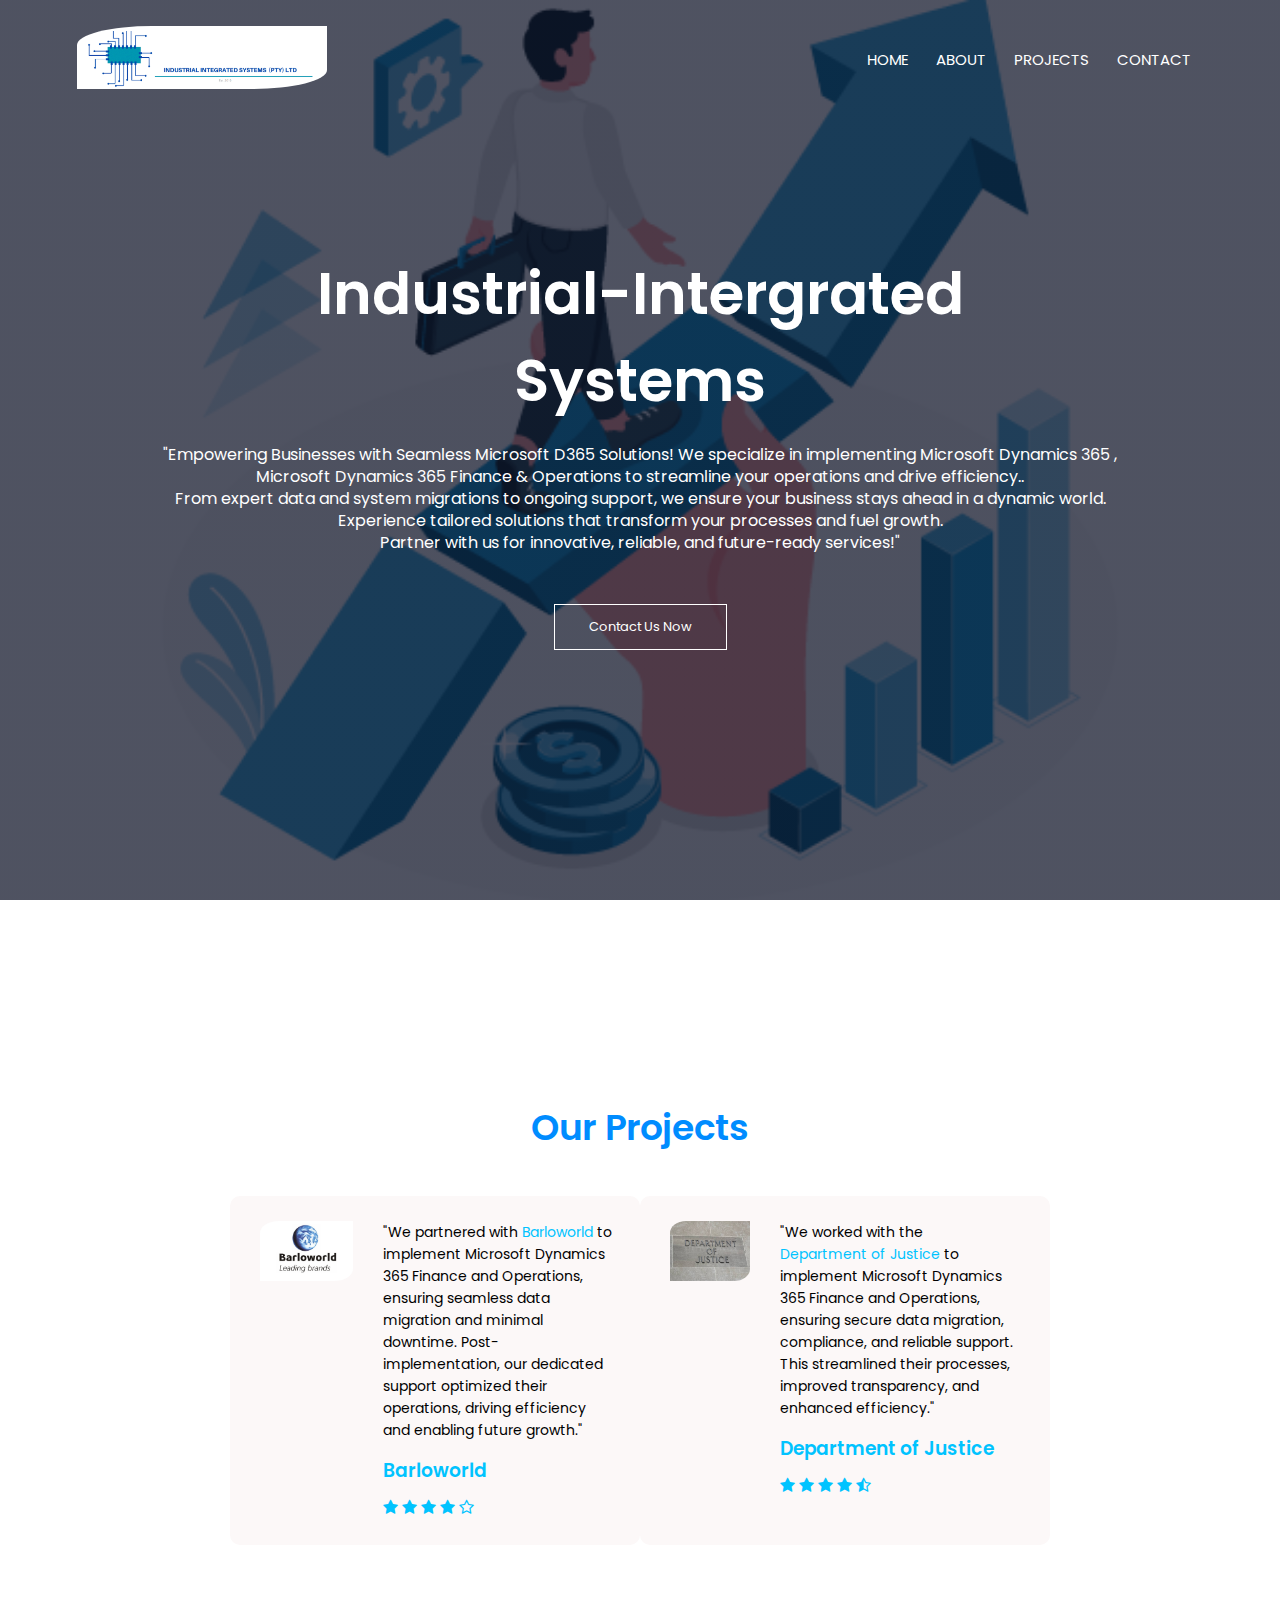
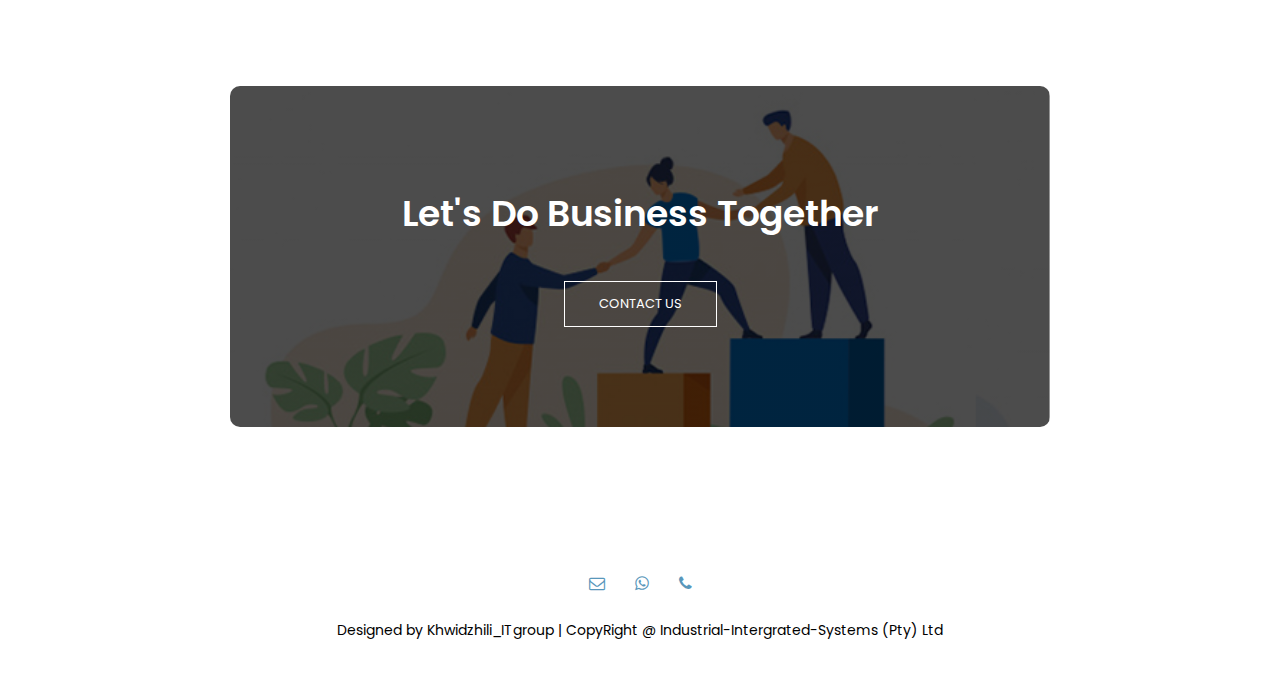
<file: index.html>
<!DOCTYPE html>
<html lang="en">




<head>
    <!--IT WILL MAKE WEBSITE RESPONSIVE--->
    <meta charset="utf-8">
    <meta name="viewport" content="width=device-width, initial-scale=1.0">
  <title>home</title>
     <!--CONNECTING CSS FILE TO HTML--->
    <link rel="stylesheet" href="style.css">
    <!---GOOGLE FONTS FROM GOOGLE---->
    <link href="https://fonts.googleapis.com/css2?family=Lora:ital,wght@0,400;0,500;0,600;0,700;1,400;1,500;1,600;1,700&family=Poppins:wght@100;200;400;500;600;700;800&family=Roboto:wght@100;300;400;500;900&display=swap" rel="stylesheet">
    
    <!---FOR MENUS---->
    <link rel="stylesheet" href="https://stackpath.bootstrapcdn.com/font-awesome/4.7.0/css/font-awesome.min.css">
   
    
</head>
       <body>
           
         <section class="header">
             
           <nav><a href="index.html"><img src="myPhotos/ZimkithaLogo.png" alt=""></a>
               <div class="navigation-links" id="navLinks">
                   <i class="fa fa-times" onclick="hideMenu()"></i>
               <ul>
                   <li><a href="index.html">HOME</a></li>
                    <li><a href="about.html">ABOUT</a></li>
                    
                    <li><a href="projects.html">PROJECTS</a></li>
                    <li><a href="contact.html">CONTACT</a></li>
                   
                   
                   </ul>
               </div>
             
             <i class="fa fa-bars" onclick="showMenu()"></i>
             
             
             
             
             </nav>
             
           <div class="text-box">
             
             <h1>Industrial-Intergrated<br>Systems</h1>
               <p>"Empowering Businesses with Seamless Microsoft D365 Solutions! We specialize in implementing Microsoft Dynamics 365 , <br>Microsoft Dynamics 365 Finance 
                & Operations to streamline
                 your operations and drive efficiency..
                 <br>From expert data and system migrations to ongoing support, we ensure your business stays ahead in a dynamic world. <br>Experience tailored 
                 solutions that transform your processes and fuel growth. <br> Partner with us for innovative, reliable, and future-ready services!"</p>
               <a href="contact.html" class="the-button">Contact Us Now</a>
             
             
             
             </div>
           
           </section>
           
           
           
           <!---OUR OFFERS------>
           <section class="offers">
           
           
           
           <!-----what students say---->
           
           <section class="testimonials">
           
           <h1>Our Projects</h1>
           
           <div class="row">
               <div class="testimonials-col">
               
               <img src="myPhotos/To use.jpg" alt="">
               <div>
                   
                <p>"We partnered with  <span style='color: rgb(0, 195, 255);display: inline-block; animation: move 2s infinite;'>Barloworld</span>  to implement Microsoft Dynamics 365 Finance and Operations, ensuring seamless data migration and minimal downtime. Post-implementation, 
                  our dedicated support optimized their operations, driving efficiency and enabling future growth."</p>
            <h3>Barloworld</h3>
             <i class="fa fa-star"></i>
            <i class="fa fa-star"></i>
            <i class="fa fa-star"></i>
            <i class="fa fa-star"></i>
            <i class="fa fa-star-o"></i>
                   
                   
                   </div>
               
               
               
               </div>
               
               
                <div class="testimonials-col">
               
               <img src="myPhotos/Justice.jpg" alt="">
               <div>

                <style>
                  @keyframes move {
                    0% { transform: translateX(0); }
                    50% { transform: translateX(10px); }
                    100% { transform: translateX(0); }
                  }
                  </style>




                <p> "We worked with the <span style='color: rgb(0, 195, 255);display: inline-block; animation: move 2s infinite;'>Department of Justice</span> to implement Microsoft Dynamics 365 Finance and Operations, 
                  ensuring secure data migration, compliance, and reliable support. 
                  This streamlined their processes, improved transparency, and enhanced efficiency."</p>
            <h3>Department of Justice</h3>
            <i class="fa fa-star"></i>
            <i class="fa fa-star"></i>
            <i class="fa fa-star"></i>
            <i class="fa fa-star"></i>
            <i class="fa fa-star-half-o"></i>
                   
                   
                   </div>
               
               
               
               </div>
               
               
               </div>
           
           </section>
           <section class="cta">
           <h1>Let's Do Business Together</h1>
               <a href="contact.html" class="the-button">CONTACT US</a>
           
           
           
           </section>
           
            <!-------footer------>    
           <section class="footer">
               
               <!----must be removed--->
          
    
           <div class="icons">
               <i class="fa fa-envelope-o"></i>
                <i class="fa fa-whatsapp"></i>
                  <i class="fa fa-phone"></i>
               
               
               </div>
           
               <p>Designed by Khwidzhili_ITgroup | CopyRight @ Industrial-Intergrated-Systems (Pty) Ltd</p>
           </section>
           
           
           
       <!-------JAVASCRIPT FOR THE TOGGLE MENU------>    
           
          <script>
           
           var navLinks = document.getElementById("navLinks");
              
              function showMenu(){
                  navLinks.style.right = "0";
              
              }
               function hideMenu(){
                  navLinks.style.right = "-200px";
              }
                  
           </script> 
           
           
           
           
    
    
    
    </body>
       
       </html>
</file>
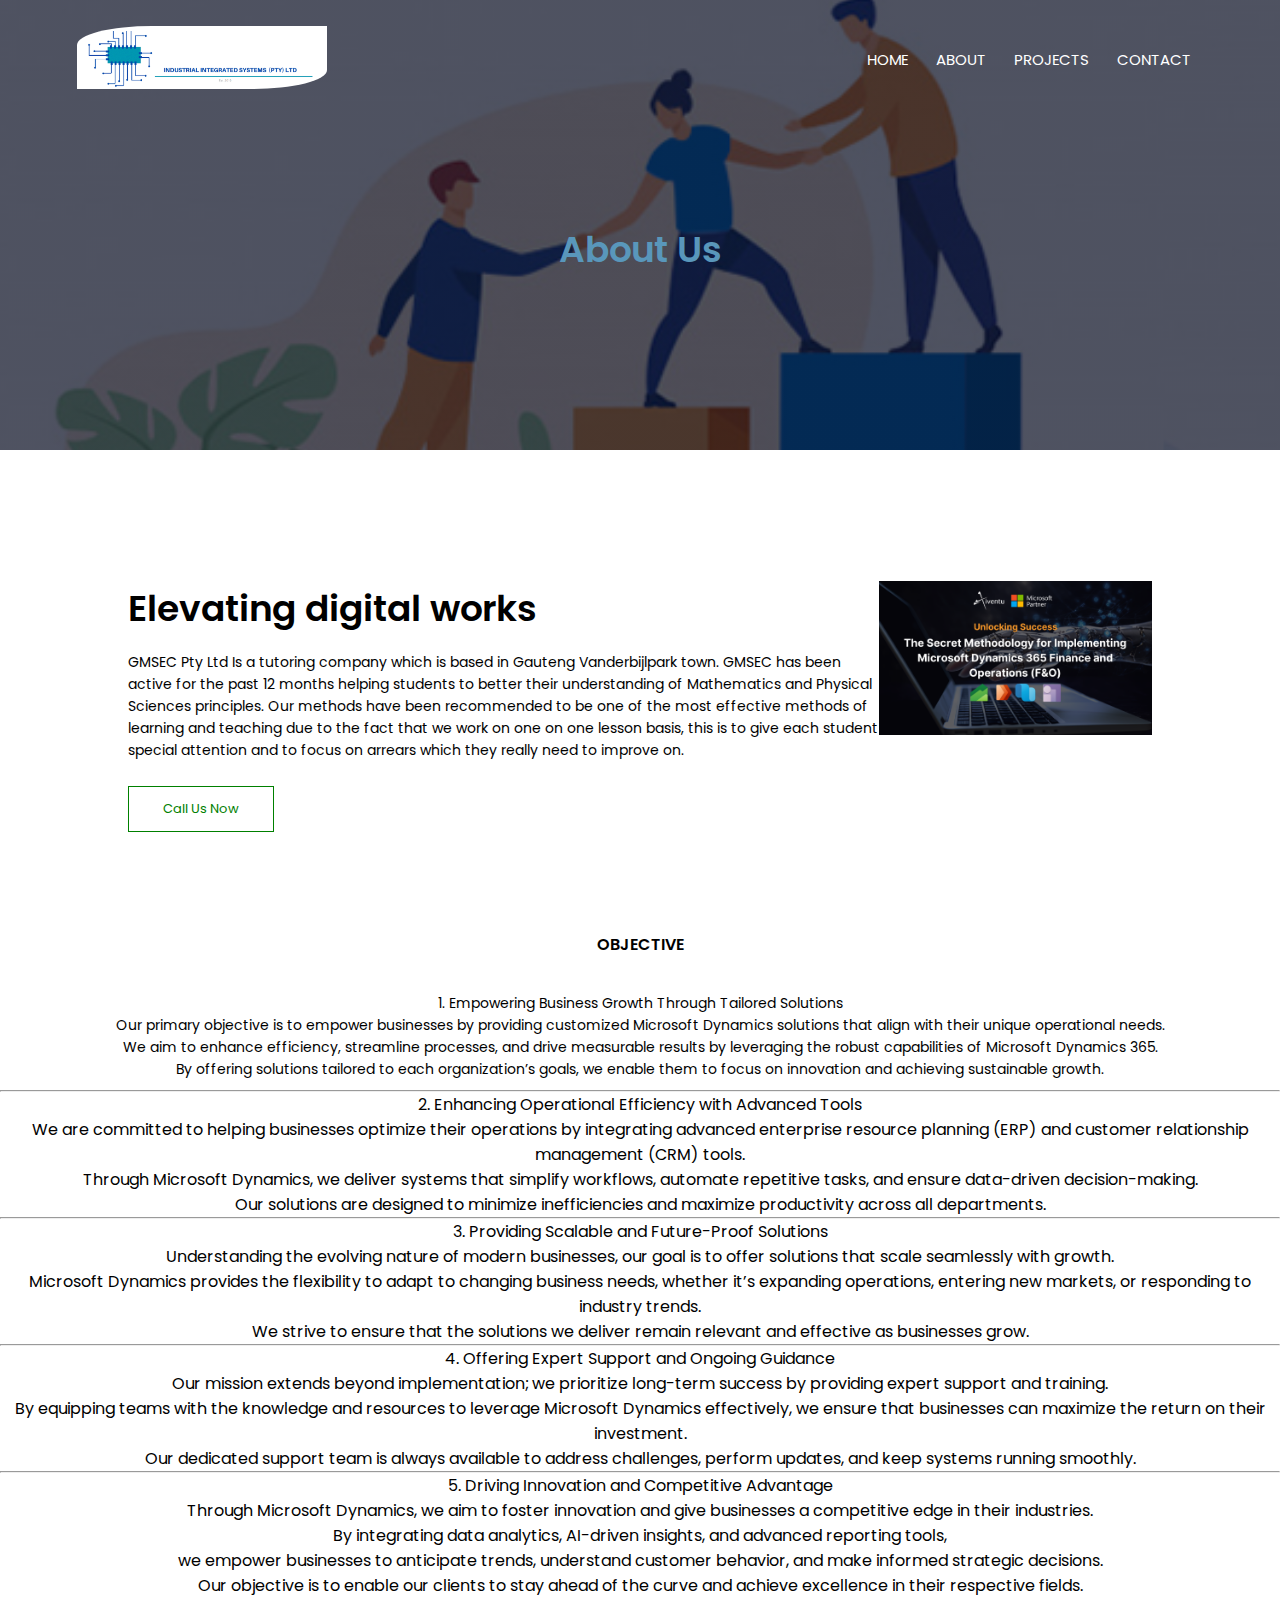
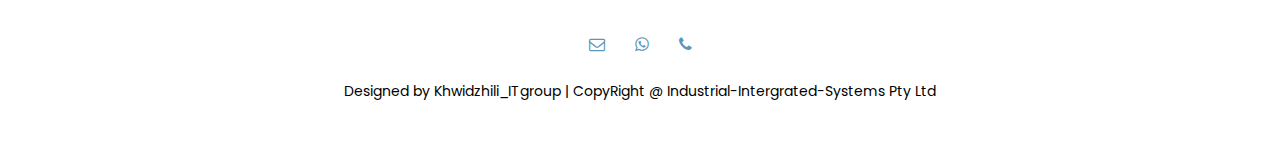
<file: about.html>
<!DOCTYPE html>
<html lang="en">




<head>
    <!--IT WILL MAKE WEBSITE RESPONSIVE--->
    <meta charset="utf-8">
    <meta name="viewport" content="width=device-width, initial-scale=1.0">
  <title>home</title>
     <!--CONNECTING CSS FILE TO HTML--->
    <link rel="stylesheet" href="style.css">
    <!---GOOGLE FONTS FROM GOOGLE---->
    <link href="https://fonts.googleapis.com/css2?family=Lora:ital,wght@0,400;0,500;0,600;0,700;1,400;1,500;1,600;1,700&family=Poppins:wght@100;200;400;500;600;700;800&family=Roboto:wght@100;300;400;500;900&display=swap" rel="stylesheet">
    
    <!---FOR MENUS---->
    <link rel="stylesheet" href="https://stackpath.bootstrapcdn.com/font-awesome/4.7.0/css/font-awesome.min.css">
   
    
</head>
       <body>
           
         <section class="sub-header">
             
           <nav><a href="index.html"><img src="myPhotos/ZimkithaLogo.png" alt=""></a>
               <div class="navigation-links" id="navLinks">
                   <i class="fa fa-times" onclick="hideMenu()"></i>
               <ul>
                   <li><a href="index.html">HOME</a></li>
                    <li><a href="about.html">ABOUT</a></li>
                   
                    <li><a href="projects.html">PROJECTS</a></li>
                    <li><a href="contact.html">CONTACT</a></li>
                   
                   
                   </ul>
               </div>
             
             <i class="fa fa-bars" onclick="showMenu()"></i>
             
             
             
             </nav>
          <h1>About Us</h1>
           
           </section>
           
           <!--------------about us content---->

        <section class="about-us">
            <div class="row">
           <div class="about-col">
            <h1>Elevating digital works</h1>
    <p>GMSEC Pty Ltd Is a tutoring company which is based in
Gauteng Vanderbijlpark town. GMSEC has been active for
the past 12 months helping students to better their
understanding of Mathematics and Physical Sciences
principles. Our methods have been recommended to be one
of the most effective methods of learning and teaching due to
the fact that we work on one on one lesson basis, this is to
give each student special attention and to  focus on arrears
which they really need to improve on.</p>
               <a href="contact.html" class="the-button green-btn">Call Us Now</a>
               
               
            
            
            
            
            </div>
           
           <div class="about-col">
            <img src="myPhotos/rrrrrrrrrrrrrr.png" alt="">
            
            
            </div>
           </div>
           
           </section>
           
           
        
           
            <!-------footer------>    
           <section class="footer">
           <h4>OBJECTIVE</h4>
                  <P>
                    1. Empowering Business Growth Through Tailored Solutions<br>
                    Our primary objective is to empower businesses by providing customized Microsoft Dynamics solutions
                     that align with their unique operational needs. <br>We aim to enhance efficiency, 
                     streamline processes, and drive measurable results by leveraging the robust capabilities of Microsoft Dynamics 
                     365. <br>By offering solutions tailored to each organization’s goals, we enable them to focus 
                     on innovation and achieving sustainable growth.
                     <hr>
                    
                    2. Enhancing Operational Efficiency with Advanced Tools<br>
                    We are committed to helping businesses optimize their operations by integrating advanced enterprise resource planning (ERP) and customer relationship 
                    management (CRM) tools. <br>Through Microsoft Dynamics, we deliver systems that simplify workflows, automate repetitive tasks, and 
                    ensure data-driven decision-making.
                    <br>Our solutions are designed to minimize inefficiencies and maximize productivity across all departments.
                    <hr>
                    3. Providing Scalable and Future-Proof Solutions<br>
                    Understanding the evolving nature of modern businesses, our goal is to offer solutions that scale seamlessly with growth. <br>
                    Microsoft Dynamics provides the flexibility to adapt to changing business needs, whether it’s expanding operations, entering new markets,
                     or responding to industry trends. <br>We strive to ensure that the solutions we deliver remain relevant and effective as businesses grow.
                    <hr>
                    4. Offering Expert Support and Ongoing Guidance<br>
                    Our mission extends beyond implementation; we prioritize long-term success by providing expert support and training. 
                    <br>By equipping teams with the knowledge and resources to leverage Microsoft Dynamics effectively, we ensure that businesses 
                    can maximize the return on their investment. <br>Our dedicated support team is always available to address challenges, perform 
                    updates, and keep systems running smoothly.
                    <hr>
                    5. Driving Innovation and Competitive Advantage<br>
                    Through Microsoft Dynamics, we aim to foster innovation and give businesses a competitive edge in their industries.<br>
                     By integrating data analytics, AI-driven insights, and advanced reporting tools, <br>we empower businesses to anticipate trends, 
                     understand customer behavior, and make informed strategic decisions. <br>Our objective is to enable our clients to stay ahead of the 
                     curve and achieve excellence in their respective fields.





                  </P> 
           <div class="icons">
               <i class="fa fa-envelope-o"></i>
                <i class="fa fa-whatsapp"></i>
                  <i class="fa fa-phone"></i>
               
               
               </div>
           
               <p>Designed by Khwidzhili_ITgroup | CopyRight @ Industrial-Intergrated-Systems Pty Ltd</p>
           </section>
           
           
           
       <!-------JAVASCRIPT FOR THE TOGGLE MENU------>    
           
          <script>
           
           var navLinks = document.getElementById("navLinks");
              
              function showMenu(){
                  navLinks.style.right = "0";
              
              }
               function hideMenu(){
                  navLinks.style.right = "-200px";
              }
                  
           </script> 




           
           
           
           
    
    
    
    </body>
       
       </html>
</file>
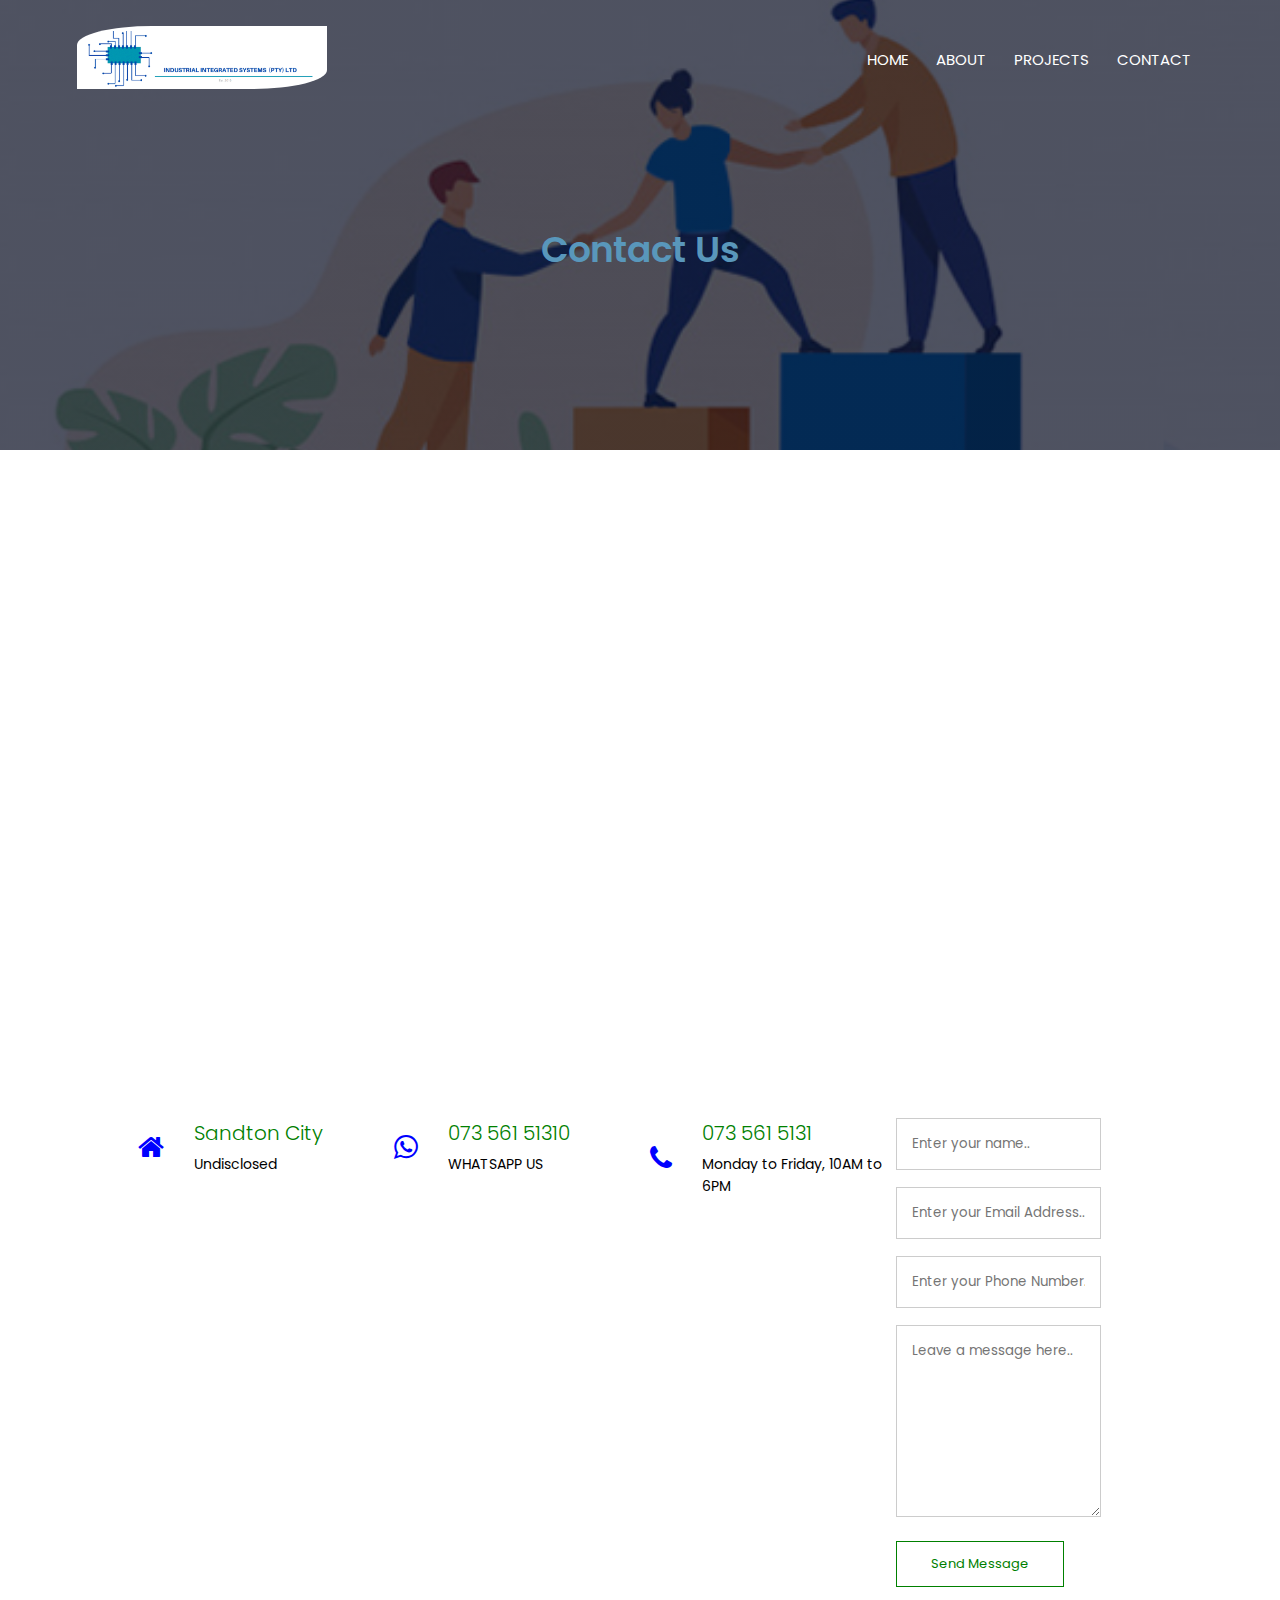
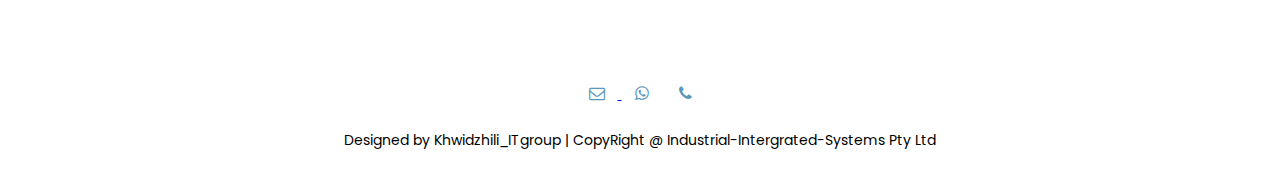
<file: contact.html>
<!DOCTYPE html>
<html lang="en">




<head>
    <!--IT WILL MAKE WEBSITE RESPONSIVE--->
    <meta charset="utf-8">
    <meta name="viewport" content="width=device-width, initial-scale=1.0">
  <title>home</title>
     <!--CONNECTING CSS FILE TO HTML--->
    <link rel="stylesheet" href="style.css">
    <!---GOOGLE FONTS FROM GOOGLE---->
    <link href="https://fonts.googleapis.com/css2?family=Lora:ital,wght@0,400;0,500;0,600;0,700;1,400;1,500;1,600;1,700&family=Poppins:wght@100;200;400;500;600;700;800&family=Roboto:wght@100;300;400;500;900&display=swap" rel="stylesheet">
    
    <!---FOR MENUS---->
    <link rel="stylesheet" href="https://stackpath.bootstrapcdn.com/font-awesome/4.7.0/css/font-awesome.min.css">
   
    
</head>
       <body>
           
         <section class="sub-header">
             
           <nav><a href="index.html"><img src="myPhotos/ZimkithaLogo.png" alt=""></a>
               <div class="navigation-links" id="navLinks">
                   <i class="fa fa-times" onclick="hideMenu()"></i>
               <ul>
                   <li><a href="index.html">HOME</a></li>
                    <li><a href="about.html">ABOUT</a></li>
                    
                    <li><a href="projects.html">PROJECTS</a></li>
                    <li><a href="contact.html">CONTACT</a></li>
                   
                   
                   </ul>
               </div>
             
             <i class="fa fa-bars" onclick="showMenu()"></i>
             
             
             
             </nav>
          <h1>Contact Us</h1>
           
           </section>
           
           <!--------------contact us---->
           <section class= "location">
           
            <iframe src="https://www.google.com/maps/embed?pb=!1m18!1m12!1m3!1d228117.32389562833!2d27.643321611721106!3d-26.701800799742266!2m3!1f0!2f0!3f0!3m2!1i1024!2i768!4f13.1!3m3!1m2!1s0x1e944554b296eba5%3A0x8eefa9dbd9122ebd!2sVanderbijlpark!5e0!3m2!1sen!2sza!4v1641991867204!5m2!1sen!2sza" width="600" height="450" style="border:0;" allowfullscreen="" loading="lazy"></iframe>
           
           
           </section>

           <section class="contact-us">
           <div class="row">
               
               <div class="contact-col">
               <div>
                   <i class="fa fa-home"></i>
                   <span><h5>Sandton City </h5>
                   <P>Undisclosed </P></span>
                   
                   </div>
               
               </div>
               <div class="contact-col">
               <div>
                   <i class="fa fa-whatsapp"></i>
                   <span><h5>073 561 51310</h5>
                    <p>WHATSAPP US</p></span>
                   
                   </div>
                   
                   
              
                   
                   
               
               </div>
               <div class="contact-col">
               <div>
                   <i class="fa fa-phone"></i>
                   <span><h5>073 561 5131</h5>
                    <p>Monday to Friday, 10AM to 6PM</p></span>
                   
                   </div>
               
               </div>
               
               
                <div class="contact-col">
               

        <form action="https://formsubmit.co/khwidzhiliphindulo@gmail.com" method="POST">
                    
                  
                    
                    
            <input type="text" name="name" placeholder="Enter your name.." required>
          
           <input type="email" name="email"  placeholder="Enter your Email Address.." required>
          
           <input type="text" name="phone"  placeholder="Enter your Phone Number.." required> 
          
           <textarea rows="8" name="massage" placeholder="Leave a message here.." required></textarea>
                       
           <button type="submit" class="the-button green-btn">Send Message</button>
                    
                    
        
                    
        </form> 
                    
                    
                    
                    
                    
               
               </div>
               
               
               
               </div>
           
           
           
           
           
           
        
           
           
           </section>
           
           
           
        
           
            <!-------footer------>    
           <section class="footer">
         
                  <P></P> 
           <div class="icons">

            <a href="mailto:khwidzhiliphindulo@gmail.com" ><i class="fa fa-envelope-o"></i>
            
            </a>

              
            <i class="fa fa-whatsapp"></i>
            

            <i class="fa fa-phone"></i>

         
               
               
               </div>
           
           <p>Designed by Khwidzhili_ITgroup | CopyRight @ Industrial-Intergrated-Systems Pty Ltd</p>
           </section>
           
           
           
       <!-------JAVASCRIPT FOR THE TOGGLE MENU------>    
           
          <script>
           
           var navLinks = document.getElementById("navLinks");
              
              function showMenu(){
                  navLinks.style.right = "0";
              
              }
               function hideMenu(){
                  navLinks.style.right = "-200px";
              }
                  
           </script> 
           
           
           
           
    
    
    
    </body>
       
       </html>
</file>
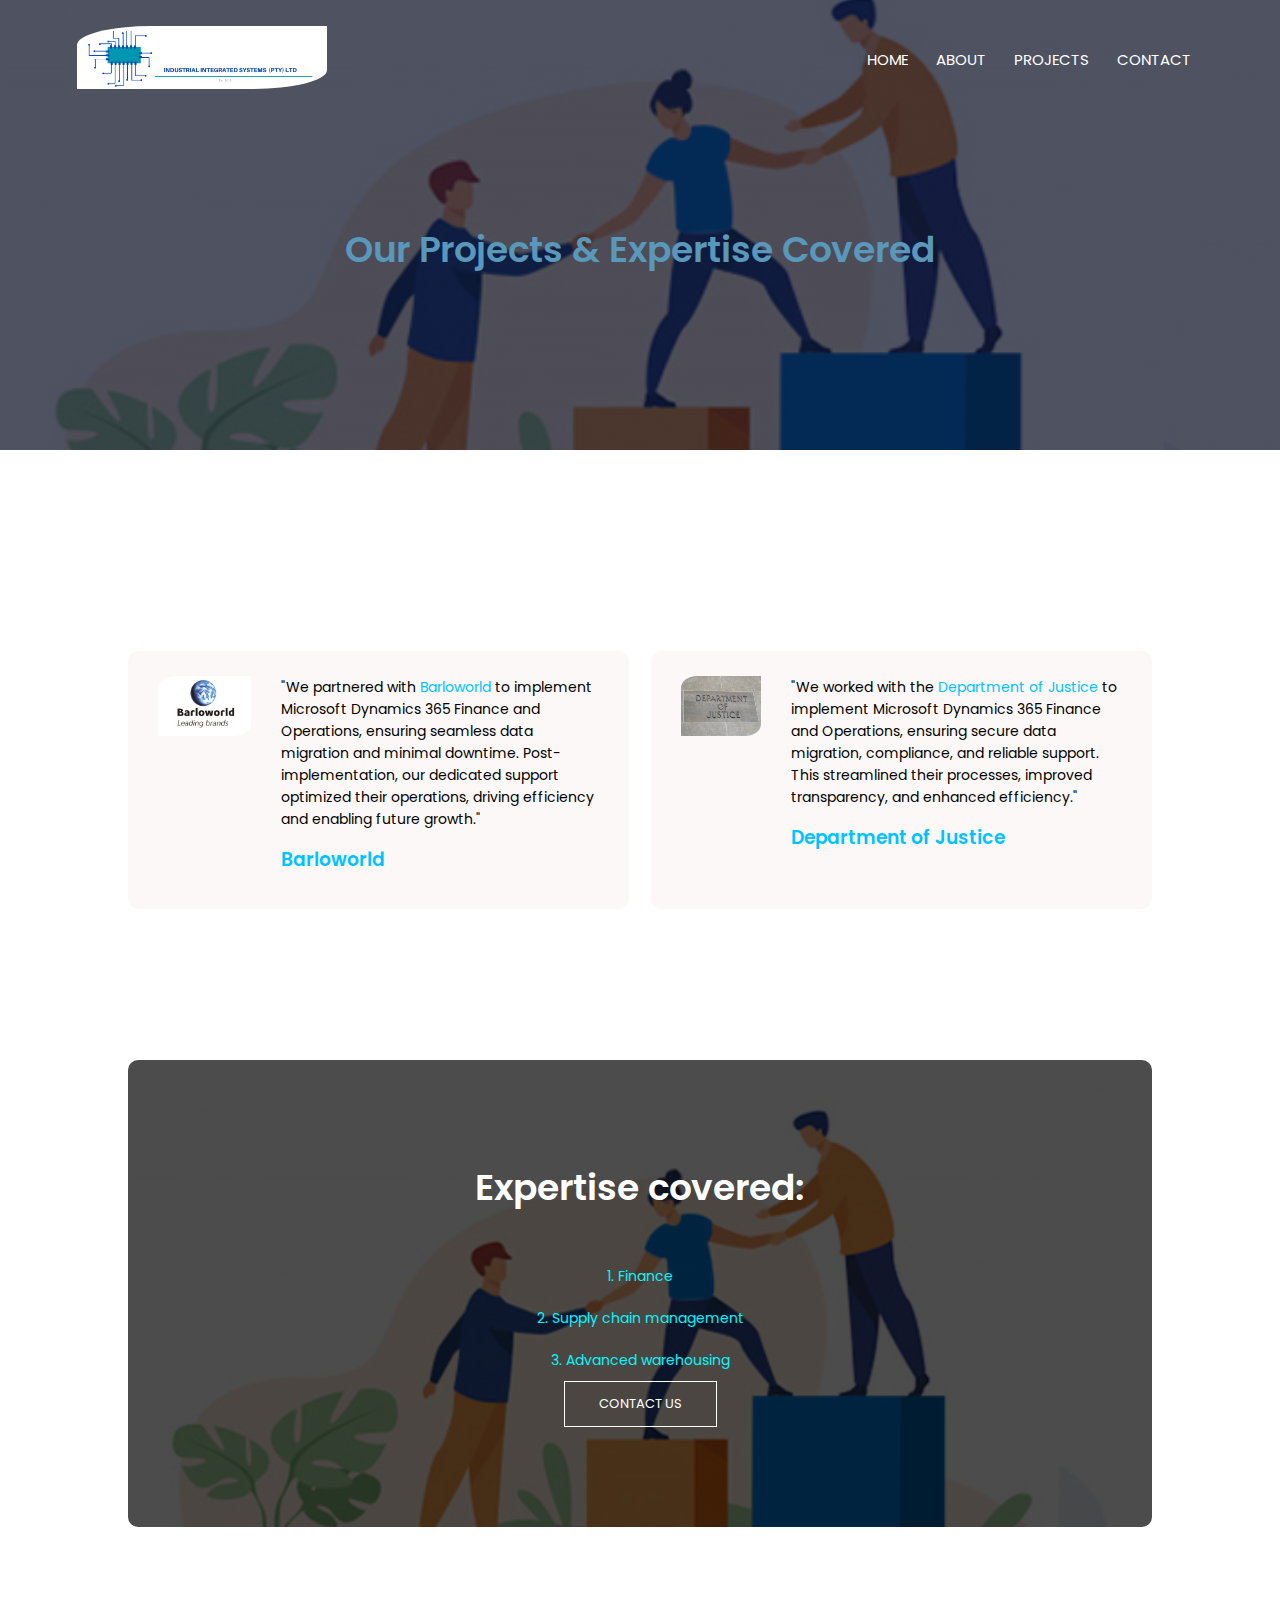
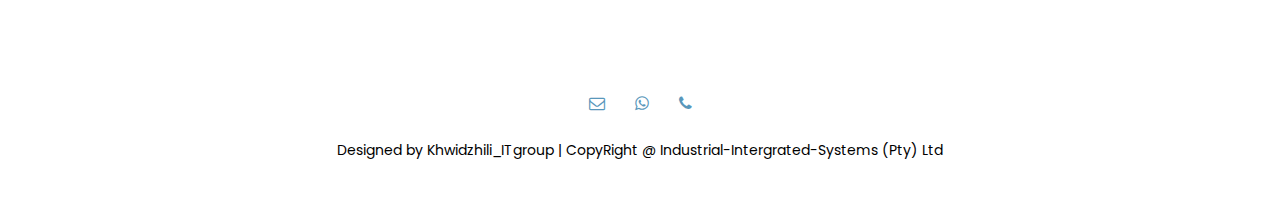
<file: projects.html>
<!DOCTYPE html>
<html lang="en">




<head>
    <!--IT WILL MAKE WEBSITE RESPONSIVE--->
    <meta charset="utf-8">
    <meta name="viewport" content="width=device-width, initial-scale=1.0">
  <title>home</title>
     <!--CONNECTING CSS FILE TO HTML--->
    <link rel="stylesheet" href="style.css">
    <!---GOOGLE FONTS FROM GOOGLE---->
    <link href="https://fonts.googleapis.com/css2?family=Lora:ital,wght@0,400;0,500;0,600;0,700;1,400;1,500;1,600;1,700&family=Poppins:wght@100;200;400;500;600;700;800&family=Roboto:wght@100;300;400;500;900&display=swap" rel="stylesheet">
    
    <!---FOR MENUS---->
    <link rel="stylesheet" href="https://stackpath.bootstrapcdn.com/font-awesome/4.7.0/css/font-awesome.min.css">
   
    
</head>
       <body>
           
         <section class="sub-header">
             
           <nav><a href="index.html"><img src="myPhotos/ZimkithaLogo.png" alt=""></a>
               <div class="navigation-links" id="navLinks">
                   <i class="fa fa-times" onclick="hideMenu()"></i>
               <ul>
                   <li><a href="index.html">HOME</a></li>
                    <li><a href="about.html">ABOUT</a></li>
                  
                    <li><a href="projects.html">PROJECTS</a></li>
                    <li><a href="contact.html">CONTACT</a></li>
                   
                   
                   </ul>
               </div>
             
             <i class="fa fa-bars" onclick="showMenu()"></i>
             
             
             
             </nav>
          <h1>Our Projects & Expertise Covered</h1>
           
           </section>
           
           <!--------------our projects---->
           <section class="syllabus">
             <h1></h1>
           
           
            
      
           
          
           
           
           
           </section>  
           


           <section class="testimonials">
           
           
              
            <div class="row">
                <div class="testimonials-col">
                
                <img src="myPhotos/To use.jpg" alt="">
                <div>
                    
                 <p>"We partnered with  <span style='color: rgb(0, 195, 255);display: inline-block; animation: move 2s infinite;'>Barloworld</span>  to implement Microsoft Dynamics 365 Finance and Operations, ensuring seamless data migration and minimal downtime. Post-implementation, 
                   our dedicated support optimized their operations, driving efficiency and enabling future growth."</p>
             <h3>Barloworld</h3>
       
                    
                    
                    </div>
                
                
                
                </div>

             
                
                
                 <div class="testimonials-col">
                
                <img src="myPhotos/Justice.jpg" alt="">
                <div>
 
                 <style>
                   @keyframes move {
                     0% { transform: translateX(0); }
                     50% { transform: translateX(10px); }
                     100% { transform: translateX(0); }
                   }
                   </style>
 
 
 
 
                 <p> "We worked with the <span style='color: rgb(0, 195, 255);display: inline-block; animation: move 2s infinite;'>Department of Justice</span> to implement Microsoft Dynamics 365 Finance and Operations, 
                   ensuring secure data migration, compliance, and reliable support. 
                   This streamlined their processes, improved transparency, and enhanced efficiency."</p>
             <h3>Department of Justice</h3>
           
                    
                    
                    </div>
                
                
                
                </div>
                
                
                </div>
            
            </section>



          </section>
          <section class="cta">
        <h1>Expertise covered:</h1>

        <p>1. Finance</p>
        <p>2. Supply chain management</p>
        <p>3. Advanced warehousing</p>


        
         
              <a href="contact.html" class="the-button">CONTACT US</a>
          
          
          
          
          
          
          </section>


















       
           
        
           
            <!-------footer------>    
           <section class="footer">
          
                  <P></P> 
           <div class="icons">
               <i class="fa fa-envelope-o"></i>
                <i class="fa fa-whatsapp"></i>
                  <i class="fa fa-phone"></i>
               
               
               </div>
           
               <p>Designed by Khwidzhili_ITgroup | CopyRight @ Industrial-Intergrated-Systems (Pty) Ltd</p>
           </section>
           
           
           
       <!-------JAVASCRIPT FOR THE TOGGLE MENU------>    
           
          <script>
           
           var navLinks = document.getElementById("navLinks");
              
              function showMenu(){
                  navLinks.style.right = "0";
              
              }
               function hideMenu(){
                  navLinks.style.right = "-200px";
              }
                  
           </script> 
           
           
           
           
    
    
    
    </body>
       
       </html>
</file>
<file: style.css>
*{
    margin: 0;
    padding: 0;
    font-family: 'Poppins', sans-serif;
    
}
.header{
    min-height: 100vh;
    width: 100%;
    background-image: linear-gradient(rgba(4,9,30,0.7),rgba(4,9,30,0.7)),url(myPhotos/Option\ d.png);
    background-position: center;
    background-size: cover;
    position: relative;
    
}
nav{
    display: flex;
    padding: 2% 6%;
    justify-content: space-between;
    align-items: center;
}
nav img{
    width: 250px;
    border-top: blue;
    border-top-left-radius: 30%;
    border-bottom-right-radius: 30%;
}
.navigation-links{
    flex: 1;
    text-align: right;
    
}
.navigation-links ul li{
    list-style: none;
    display: inline-block;
    padding: 8px 12px;
    position: relative;
}
.navigation-links ul li a{
    color: #fff;
    text-decoration: none;
    font-size: 15px;
    
}
.navigation-links ul li::after{
    content: '';
    width: 0%;
    height: 2px;
    background: #00f7ff;
    display: block;
    margin: auto;
    transition: 0.5s;
    
}
.navigation-links ul li:hover::after{
    width: 100%;
}
.text-box{
    width: 90%;
    color: #fff;
    position: absolute;
    top: 50%;
    left: 50%;
    transform: translate(-50%, -50%);
    text-align: center;
}


.text-box h1{
   
    font-size: 58px;
    position: relative;
    animation: move-h1 3s infinite;
    
}
@keyframes move-h1 {
    0% { left: 0; }
    50% { left: 100px; } /* Move 100px to the right */
    100% { left: 0; }
}



.text-box p{
    margin: 10px 0 40px;
    font-size: 16px;
    color: #fff;
}
.the-button{
    display: inline-block;
    text-decoration: none;
    color: #fff;
    border: 1px solid #fff;
    padding: 12px 34px;
    font-size: 13px;
    background: transparent;
    position: relative;
    cursor: pointer;
}

.the-button:hover{
    border: 1px solid #5997bb;
    background: #599fbb;
    transition: 1s;
    
}
nav .fa{
    display: none;
}
/*------OFFERS----*/
.offers{
    width: 80%;
    margin: auto;
    text-align: center;
    padding-top: 100px;
    
}
.offers h1{
    color: #5997bb;
}
h1{
    font-size: 36px;
    font-weight: 600;
   
    
}
p{
    color: black;
    font-size: 14px;
   
    line-height: 22px;
    padding: 10px;
}




.row{
    margin-top: 5%;
    display: flex;
    justify-content: space-between;
}
.offers-col{
    flex-basis: 31%;
    background: #fff3f3;
    border-radius: 10px;
    margin-bottom: 5%;
    padding: 20px 12px;
    box-sizing: border-box;
    transition: 0.5s;
        
        
}


h3{
    text-align: center;
    font-weight: 600;
    margin: 10px 0;
    color: blue;
}
.offers-col:hover{
    box-shadow: 0 0 20px 0px rgba(0,0,0,0.2);
    
}


/*--------syllabus covered---*/
.syllabus{
    width: 80%;
    margin: auto;
    text-align: center;
    padding-top: 50px;
}


.syllabus-col{
    flex-basis: 31%;
    border-radius: 10px;
    margin-bottom: 5%;
    text-align: left;
    
}
.syllabus-col img{
    width: 100%;
    border-radius: 10px;
}


.syllabus-col p{
    padding: 0;
    
}
.syllabus-col h3{
    margin-top: 16px;
    margin-bottom: 15px;
    text-align: left;
}
.syllabus h1{
    color: #5997bb;
}


/*-----testimonials----*/
.testimonials{
    width: 80%;
    margin: auto;
    padding-top: 100px;
    text-align: center;
    
}

.testimonials h1{
    color:rgb(0, 140, 255);
}
.testimonials-col{
    flex-basis: 44%;
    border-radius: 10px;
    margin-bottom: 5%;
    text-align: left;
    background-color: #fcf8f8;
    padding: 25px;
    cursor: pointer;
    display: flex;
}
.testimonials-col img{
    height: 60px;
 
    margin-left: 5px;
    margin-right: 30px;
    border-top-left-radius: 20%;
    border-bottom-right-radius: 20%;
}


.testimonials-col p{
    padding: 0;
}

.testimonials-col h3{
    color: rgb(0, 195, 255);
    margin-top: 15px;
    text-align: left;
}

.testimonials-col .fa{
    color: rgb(0, 195, 255);
}

/*---CALL TO ACTION---*/
.cta{
    margin: 100px auto;
    width: 80%;
    background-image: linear-gradient(rgba(0,0,0,0.7),rgba(0,0,0,0.7)),url(myPhotos/Banner1.jpg);
    background-position: center;
    background-size: cover;
    border-radius: 10px;
    text-align: center;
    padding: 100px 0;
}
.cta h1{
    color:#fff;
    margin-bottom: 40px;
    padding: 0;
}
.cta p{
    color: #00f7ff;

}
/*footer*/

.footer{
    width: 100%;
    text-align: center;
    padding:30px 0;
        
}
.footer h4{
    margin-bottom: 25px;
    margin-top: 20px;
    font-weight: 600;
}
.icons .fa{
    color:#5997bb;
    margin: 0 13px;
    cursor: pointer;
    padding: 18px 0;
}

/*about us page*/
.sub-header{
height: 50vh;
    width: 100%;
    background-image: linear-gradient(rgba(4,9,30,0.7),rgba(4,9,30,0.7)),url(myPhotos/Banner1.jpg);
    background-position: center;
    background-size: cover;
    text-align: center;
    color: #fff;
    
}

.sub-header h1{
    margin-top: 100px;
    color: #5997bb;
}

.about-us{
    width: 80%;
    margin: auto;
    padding-top: 80px;
    padding-bottom: 50px;
}

.about-col img{
    width: 100%;
}

.about-col h1{
    padding-top: 0;
}
.about-col  p{
padding: 15px 0 25px;
}

.green-btn{
    border: 1px solid green;
    background: transparent;
    color:green;
}
.green-btn:hover{
    color:#fff;
}




@media(max-width: 700px){

    nav img{
        width: 100px;
        border-top: blue;
    }
    .text-box h1{
    font-size: 20px;
}
    .navigation-links ul li{
        display: block;
    }
    .navigation-links{
        position: fixed;
        background:#5997bb;
        height: 100vh;
        width: 200px;
        top: 0;
        right: -200px;
        text-align: left;
        z-index: 2;
        transition: 1s;
    }
    nav .fa{
        display: block;
        color: #fff;
        margin: 10px;
        font-size: 22px;
        cursor: pointer;
        
    }
    .navigation-links ul{
        padding: 30px;
    }
    .row{
        flex-direction: column;
    }
    .testimonials-col img{
   
    margin-left: 0px;
    margin-right: 15px;
   
}
    .cta h1{
        font-size: 24px;
    }
}



/*-------contact us page------*/
.location{
    width: 80%;
    margin: auto;
    padding: 80px 0;
}
.location iframe{
    width: 100%;
 
    
}


.contact-us{
    width: 80%;
    margin: auto;
}

.contact-col{
    flex-basis: 48%;
    margin-bottom: 30px;
}
.contact-col div{
    display: flex;
    align-items: center;
    margin-bottom:40px; 
}

.contact-col div .fa{
    font-size: 28px;
    color: blue;
    margin: 10px;
    margin-right: 30px;
}
.contact-col div p{
    padding: 0;
}
.contact-col div h5{
    font-size: 20px;
    margin-bottom: 5px;
    color: green;
    font-weight: 300;
    
}


.contact-col input, .contact-col textarea{
    width: 80%;
    padding: 15px;
    margin-bottom: 17px;
    outline: none;
    border: 1px solid #ccc;
    box-sizing: border-box;
}
</file>
